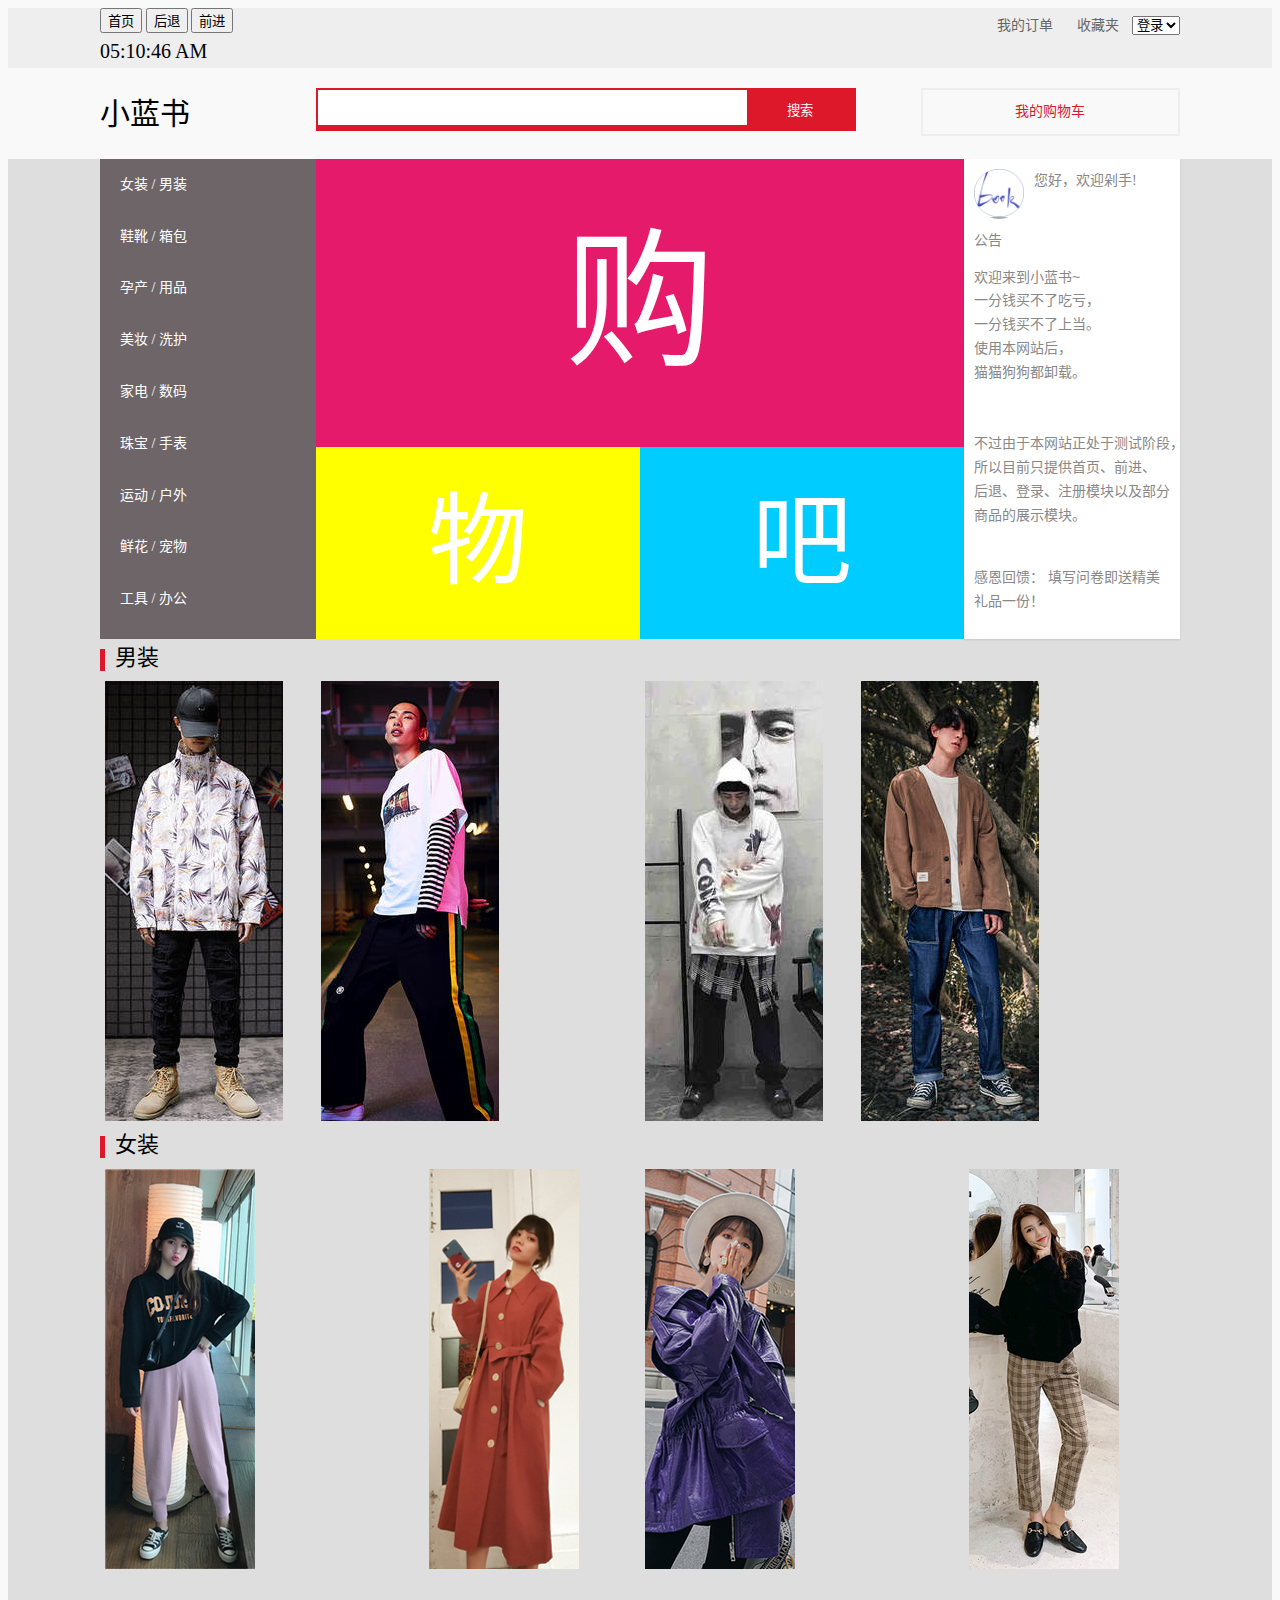
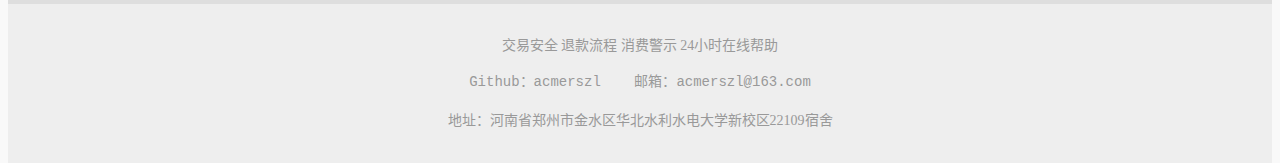
<file: index.html>
<!DOCTYPE html>
<html lang="zh-CN" class="all">
<head>
    <meta charset="UTF-8">
    <link rel="stylesheet" href="main.css">
    <title>小蓝书</title>
    <script type="text/javascript">
        function display() {
            var now=new Date();
            var h=now.getHours();
            var m=now.getMinutes();
            var s=now.getSeconds();
            var mark="AM";
            if (h>12) {
                mark="PM";
                h-=12;
            }
            if (h==0) h=12;
            if (h<10) h="0"+h;
            if (m<10) m="0"+m;
            if (s<10) s="0"+s;
            digit_clock.innerText=h+":"+m+":"+s+" "+mark;
            setTimeout("display()",100);
        }
        window.onload=function() {display(); }
    </script>
    <script>
        function doNothing(){ 
            window.event.returnValue=false; 
            return false; 
    } 
</script>
</head>
<body class="all" oncontextmenu="doNothing()">
    <div class="top-nav">
        <div class="container clearf">
            <div class="left">
                <a href="index.html"><button>首页</button></a>
                <a href="#" onclick="javascript:history.back(-1);"><button>后退</button></a>
                <a href="#" onclick="javascript:history.go(1);"><button>前进</button></a> 
                <div id="digit_clock" style="font-size: 20px; color: #800080 font-weight:bold;">
                clock
                </div>
            </div>
            <div class="right">
                <a href="failure.html" class="item">我的订单</a>
                <a href="failure.html" class="item">收藏夹</a>
               	<select onchange="window.location=this.value;">
                    <option value="failure.html">登录</option>
                    <option value="register.html">注册</option>
                </select>
            </div>
        </div>
    </div>
    <div class="header">
        <div class="container clearf">
            <div class="w-2 logo">小蓝书</div>
            <div class="w-5 search-bar">
                <input type="text">
                <button onclick="goFailure()">搜索</button>
            </div>
            <div class="w-3 cart">
                <a href="failure.html" class="item">我的购物车</a>
            </div>
        </div>
    </div>
    <div class="main-promote">
        <div class="container clearf">
            <div class="w-2 cat h_1">
                <div class="item"><a href="https://www.taobao.com/markets/nvzhuang/taobaonvzhuang?spm=a21bo.2017.201867-main.1.5c2e11d9eSEQyJ">女装</a> / <a  href="https://www.taobao.com/markets/nanzhuang/2017new?spm=a21bo.2017.201867-main.2.5c2e11d9eSEQyJ">男装</a></div>

                <div class="item"><a href="https://www.taobao.com/markets/xie/nvxie/index?spm=a21bo.2017.201867-main.4.5c2e11d9eSEQyJ">鞋靴</a> / <a href="https://www.taobao.com/markets/bao/xiangbao?spm=a21bo.2017.201867-main.5.5c2e11d9eSEQyJ">箱包</a>
                </div>

                <div class="item"><a href="https://www.taobao.com/markets/qbb/index?spm=a21bo.2017.201867-main.8.5c2e11d9eSEQyJ&pvid=b9f2df4c-6d60-4af4-b500-c5168009831f&scm=1007.12802.34660.100200300000000">孕产</a> / <a href="https://www.taobao.com/markets/qbb/index?spm=a21bo.2017.201867-main.9.5c2e11d9eSEQyJ&pvid=b9f2df4c-6d60-4af4-b500-c5168009831f&scm=1007.12802.34660.100200300000000">用品</a></div>

                <div class="item"><a href="https://mei.taobao.com/?spm=a21bo.2017.201867-main.13.5c2e11d9eSEQyJ">美妆</a> / <a href="https://www.taobao.com/market/baihuo/xihuyongpin.php?spm=a21bo.2017.201867-main.14.5c2e11d9eSEQyJ">洗护</a></div>

                <div class="item"><a href="https://www.taobao.com/markets/3c/tbdc?spm=a21bo.2017.201867-main.10.5c2e11d9eSEQyJ">家电</a> / <a href="https://www.taobao.com/markets/3c/tbdc?spm=a21bo.2017.201867-main.11.5c2e11d9eSEQyJ">数码</a></div>

                <div class="item"><a href="https://www.taobao.com/market/peishi/zhubao.php?spm=a21bo.2017.201867-main.16.5c2e11d9eSEQyJ">珠宝</a> / <a href="https://www.taobao.com/market/peishi/shoubiao.php?spm=a21bo.2017.201867-main.18.5c2e11d9eSEQyJ">手表</a></div>

                <div class="item"><a href="https://www.taobao.com/markets/coolcity/coolcityHome?spm=a21bo.2017.201867-main.19.5c2e11d9eSEQyJ">运动</a> / <a href="https://www.taobao.com/markets/coolcity/coolcityHome?spm=a21bo.2017.201867-main.20.5c2e11d9eSEQyJ">户外</a></div>

                <div class="item"><a href="https://s.taobao.com/search?spm=a21bo.2017.201867-main.28.5c2e11d9eSEQyJ&q=%E5%9B%AD%E8%89%BA&imgfile=&commend=all&ssid=s5-e&search_type=item&sourceId=tb.index&ie=utf8&initiative_id=tbindexz_20170419">鲜花</a> / <a href="https://s.taobao.com/search?spm=a21bo.2017.201867-main.29.5c2e11d9eSEQyJ&ie=utf8&initiative_id=staobaoz_20170419&stats_click=search_radio_all%3A1&js=1&imgfile=&q=%E8%BF%9B%E5%8F%A3%E7%8B%97%E7%B2%AE&suggest=history_3&_input_charset=utf-8&wq=&suggest_query=&source=suggest">宠物</a></div>

                <div class="item"><a href="https://wujin.taobao.com/?spm=a21bo.2017.201867-main.31.5c2e11d9eSEQyJ">工具</a> / <a href="https://www.taobao.com/markets/bangong/pchome?spm=a21bo.2017.201867-main.40.73b811d9fydD1n&wh_ttid=pc">办公</a></div>

            </div>
            <div class="w-6 h_1" >
                <div class="col_r h_2 shop_1">
                    购
                </div>
                <div class="cat-promote" >
                    <div class="w-5 col_y h_3 shop_2" >
                     物   
                    </div>
                    <div class="w-5 col_b h_3 shop_2">
                      吧  
                    </div>
                </div>
            </div>
            <div class="w-2 info h_1">
                <div class="auth clearf">
                    <div class="avatar">
                        <img src="img_1.png">
                    </div>
                    您好，欢迎剁手!
                </div>
                <div class="anno">
                    <div class="title">公告</div>
                    <div class="content">
                     <pre>
欢迎来到小蓝书~
一分钱买不了吃亏，
一分钱买不了上当。
使用本网站后，
猫猫狗狗都卸载。


不过由于本网站正处于测试阶段，
所以目前只提供首页、前进、
后退、登录、注册模块以及部分
商品的展示模块。
                    </pre>
                    <a style="color: #888;" href="query.html">
                    感恩回馈：
                    填写问卷即送精美礼品一份！
                    </a>
                </div>
            </div>
        </div>
    </div>

    <div class="container clearf">
        <div class="cat-promote">
            <div class="title">男装</div>
            <div class="content">
                <div class="w-2 item">
                    <div class="cardb">
                        <a href="https://cjqco.taobao.com/?spm=a217m.8316598.1041398.14.452133d57eJVsY"><img src="img_b01.jpg" > </a>
                    </div>
                </div>
                <div class="w-3 item">
                    <div class="cardb">
                        <a href="https://showhands.taobao.com/?spm=a217m.8316598.1041398.15.452133d57eJVsY"><img src="img_b02.jpg"></a>
                    </div>
                </div>
                <div class="w-2 item">
                    <div class="cardb">
                        <a href="https://shop368005795.taobao.com/?spm=a217m.8316598.1041398.17.452133d57eJVsY"><img src="img_b03.jpg"></a>
                    </div>
                </div>
                <div class="w-3 item">
                    <div class="cardb">
                        <a href="https://shop186148739.taobao.com/?spm=a217m.8316598.1041398.18.452133d57eJVsY"><img src="img_b04.jpg"></a>
                    </div>
                </div>
            </div>
        </div>
        <div class="cat-promote">
            <div class="title">女装</div>
            <div class="content">
                <div class="w-3 item">
                    <div class="cardg">
                        <a href="https://huodong.taobao.com/wow/a/act/tao/tmc/24072/wupr?spm=a217f.8051907.312003.1.50403308YCUnmq&pos=1&wh_pid=industry-170758&acm=20140506002.1003.8.6854966&scm=1003.8.20140506002.OTHER_1573679814888_6854966"><img src="img_g01.jpg"></a>
                    </div>
                </div>
                <div class="w-2 item">
                    <div class="cardg">
                        <a href="https://item.taobao.com/item.htm?spm=a217f.8051907.312171.47.50403308YCUnmq&id=601982914776"><img src="img_g02.jpg"></a>
                    </div>
                </div>
                <div class="w-3 item">
                    <div class="cardg">
                        <a href="https://item.taobao.com/item.htm?spm=a217f.8051907.312171.63.50403308YCUnmq&id=598283183271"><img src="img_g03.jpg"></a>
                    </div>
                </div>
                <div class="w-2 item">
                    <div class="cardg">
                        <a href="https://item.taobao.com/item.htm?spm=a217f.8051907.312171.49.50403308YCUnmq&id=604138870288"><img src="img_g04.jpg"></a>
                    </div>
                </div>
            </div>
        </div>
    </div>


    <div class="footer">
        <div class="container clearf">
        <a href="failure.html" class="item">交易安全</a>
        <a href="failure.html" class="item">退款流程</a>
        <a href="failure.html" class="item">消费警示</a>
        <a href="failure.html" class="item">24小时在线帮助</a>
        <div class=""><pre>Github：acmerszl    邮箱：acmerszl@163.com</pre></div>
        <div class="">地址：河南省郑州市金水区华北水利水电大学新校区22109宿舍</div>
        </div>
    </div>

</body>
</html>
</file>
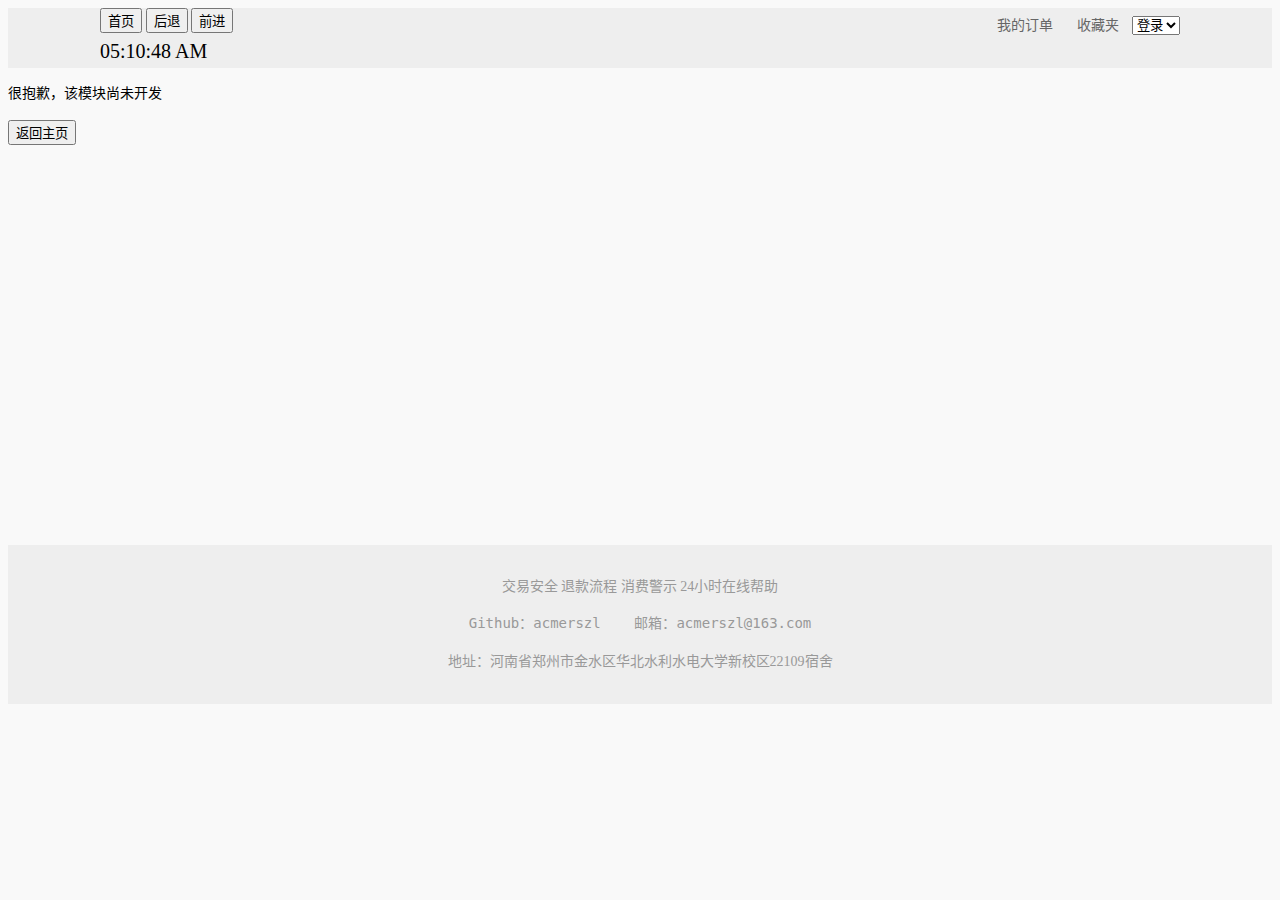
<file: failure.html>
<HTML>
<HEAD>
<SCRIPT LANGUAGE="Javascript">

var Words ="%3C%21DOCTYPE%20html%3E%0A%3Chtml%20lang%3D%22zh-CN%22%3E%0A%3Chead%3E%0A%20%20%20%20%3Cmeta%20charset%3D%22UTF-8%22%3E%0A%20%20%20%20%3Clink%20rel%3D%22stylesheet%22%20href%3D%22main.css%22%3E%0A%20%20%20%20%3Ctitle%3ESorry%uFF0C%u5624%u5624%u5624%3C/title%3E%0A%20%20%20%20%3Cscript%20type%3D%22text/javascript%22%3E%0A%20%20%20%20%20%20%20%20function%20display%28%29%20%7B%0A%20%20%20%20%20%20%20%20%20%20%20%20var%20now%3Dnew%20Date%28%29%3B%0A%20%20%20%20%20%20%20%20%20%20%20%20var%20h%3Dnow.getHours%28%29%3B%0A%20%20%20%20%20%20%20%20%20%20%20%20var%20m%3Dnow.getMinutes%28%29%3B%0A%20%20%20%20%20%20%20%20%20%20%20%20var%20s%3Dnow.getSeconds%28%29%3B%0A%20%20%20%20%20%20%20%20%20%20%20%20var%20mark%3D%22AM%22%3B%0A%20%20%20%20%20%20%20%20%20%20%20%20if%20%28h%3E12%29%20%7B%0A%20%20%20%20%20%20%20%20%20%20%20%20%20%20%20%20mark%3D%22PM%22%3B%0A%20%20%20%20%20%20%20%20%20%20%20%20%20%20%20%20h-%3D12%3B%0A%20%20%20%20%20%20%20%20%20%20%20%20%7D%0A%20%20%20%20%20%20%20%20%20%20%20%20if%20%28h%3D%3D0%29%20h%3D12%3B%0A%20%20%20%20%20%20%20%20%20%20%20%20if%20%28h%3C10%29%20h%3D%220%22+h%3B%0A%20%20%20%20%20%20%20%20%20%20%20%20if%20%28m%3C10%29%20m%3D%220%22+m%3B%0A%20%20%20%20%20%20%20%20%20%20%20%20if%20%28s%3C10%29%20s%3D%220%22+s%3B%0A%20%20%20%20%20%20%20%20%20%20%20%20digit_clock.innerText%3Dh+%22%3A%22+m+%22%3A%22+s+%22%20%22+mark%3B%0A%20%20%20%20%20%20%20%20%20%20%20%20setTimeout%28%22display%28%29%22%2C100%29%3B%0A%20%20%20%20%20%20%20%20%7D%0A%20%20%20%20%20%20%20%20window.onload%3Dfunction%28%29%20%7Bdisplay%28%29%3B%20%7D%0A%09function%20fun%28%29%20%7B%0A%20%20%20%20%20%20%20%20%20%20%20%20window.location.href%3D%22index.html%22%3B%0A%20%20%20%20%20%20%20%20%7D%0A%20%20%20%20%3C/script%3E%0A%09%3Cscript%3E%0A%20%20%20%20%20%20%20%20function%20doNothing%28%29%7B%20%0A%20%20%20%20%20%20%20%20%20%20%20%20window.event.returnValue%3Dfalse%3B%20%0A%20%20%20%20%20%20%20%20%20%20%20%20return%20false%3B%20%0A%20%20%20%20%7D%20%0A%09%3C/script%3E%0A%3C/head%3E%0A%3Cbody%3E%0A%20%20%20%20%3Cdiv%20class%3D%22top-nav%22%3E%0A%20%20%20%20%20%20%20%20%3Cdiv%20class%3D%22container%20clearf%22%3E%0A%20%20%20%20%20%20%20%20%20%20%20%20%3Cdiv%20class%3D%22left%22%3E%0A%20%20%20%20%20%20%20%20%20%20%20%20%20%20%20%20%3Ca%20href%3D%22index.html%22%3E%3Cbutton%3E%u9996%u9875%3C/button%3E%3C/a%3E%0A%20%20%20%20%20%20%20%20%20%20%20%20%20%20%20%20%3Ca%20href%3D%22%23%22%20onclick%3D%22javascript%3Ahistory.back%28-1%29%3B%22%3E%3Cbutton%3E%u540E%u9000%3C/button%3E%3C/a%3E%0A%20%20%20%20%20%20%20%20%20%20%20%20%20%20%20%20%3Ca%20href%3D%22%23%22%20onclick%3D%22javascript%3Ahistory.go%281%29%3B%22%3E%3Cbutton%3E%u524D%u8FDB%3C/button%3E%3C/a%3E%20%0A%20%20%20%20%20%20%20%20%20%20%20%20%20%20%20%20%3Cdiv%20id%3D%22digit_clock%22%20style%3D%22font-size%3A%2020px%3B%20color%3A%20%23800080%20font-weight%3Abold%3B%22%3E%0A%20%20%20%20%20%20%20%20%20%20%20%20%20%20%20%20clock%0A%20%20%20%20%20%20%20%20%20%20%20%20%20%20%20%20%3C/div%3E%0A%20%20%20%20%20%20%20%20%20%20%20%20%3C/div%3E%0A%20%20%20%20%20%20%20%20%20%20%20%20%3Cdiv%20class%3D%22right%22%3E%0A%20%20%20%20%20%20%20%20%20%20%20%20%20%20%20%20%3Ca%20href%3D%22failure.html%22%20class%3D%22item%22%3E%u6211%u7684%u8BA2%u5355%3C/a%3E%0A%20%20%20%20%20%20%20%20%20%20%20%20%20%20%20%20%3Ca%20href%3D%22failure.html%22%20class%3D%22item%22%3E%u6536%u85CF%u5939%3C/a%3E%0A%20%20%20%20%20%20%20%20%20%20%20%20%20%20%20%20%3Cselect%20onchange%3D%22window.location%3Dthis.value%3B%22%3E%0A%20%20%20%20%20%20%20%20%20%20%20%20%20%20%20%20%20%20%20%20%3Coption%20value%3D%22failure.html%22%3E%u767B%u5F55%3C/option%3E%0A%20%20%20%20%20%20%20%20%20%20%20%20%20%20%20%20%20%20%20%20%3Coption%20value%3D%22register.html%22%3E%u6CE8%u518C%3C/option%3E%0A%20%20%20%20%20%20%20%20%20%20%20%20%20%20%20%20%3C/select%3E%0A%20%20%20%20%20%20%20%20%20%20%20%20%3C/div%3E%0A%20%20%20%20%20%20%20%20%3C/div%3E%0A%20%20%20%20%3C/div%3E%0A%09%3Cp%3E%u5F88%u62B1%u6B49%uFF0C%u8BE5%u6A21%u5757%u5C1A%u672A%u5F00%u53D1%3C/p%3E%0A%09%3Cinput%20type%3D%22button%22%20onclick%3D%22fun%28%29%22%20value%3D%22%u8FD4%u56DE%u4E3B%u9875%22%3E%0A%20%20%20%20%0A%20%20%20%20%3Cdiv%20style%3D%22margin-top%3A%20400px%22%20class%3D%22footer%22%3E%0A%20%20%20%20%20%20%20%20%3Cdiv%20class%3D%22container%20clearf%22%3E%0A%20%20%20%20%20%20%20%20%3Ca%20href%3D%22failure.html%22%20class%3D%22item%22%3E%u4EA4%u6613%u5B89%u5168%3C/a%3E%0A%20%20%20%20%20%20%20%20%3Ca%20href%3D%22failure.html%22%20class%3D%22item%22%3E%u9000%u6B3E%u6D41%u7A0B%3C/a%3E%0A%20%20%20%20%20%20%20%20%3Ca%20href%3D%22failure.html%22%20class%3D%22item%22%3E%u6D88%u8D39%u8B66%u793A%3C/a%3E%0A%20%20%20%20%20%20%20%20%3Ca%20href%3D%22failure.html%22%20class%3D%22item%22%3E24%u5C0F%u65F6%u5728%u7EBF%u5E2E%u52A9%3C/a%3E%0A%20%20%20%20%20%20%20%20%3Cdiv%20class%3D%22%22%3E%3Cpre%3EGithub%uFF1Aacmerszl%20%20%20%20%u90AE%u7BB1%uFF1Aacmerszl@163.com%3C/pre%3E%3C/div%3E%0A%20%20%20%20%20%20%20%20%3Cdiv%20class%3D%22%22%3E%u5730%u5740%uFF1A%u6CB3%u5357%u7701%u90D1%u5DDE%u5E02%u91D1%u6C34%u533A%u534E%u5317%u6C34%u5229%u6C34%u7535%u5927%u5B66%u65B0%u6821%u533A22109%u5BBF%u820D%3C/div%3E%0A%20%20%20%20%20%20%20%20%3C/div%3E%0A%20%20%20%20%3C/div%3E%0A%3C/body%3E%0A%3C/html%3E%0A"
function OutWord()
{
var NewWords;
NewWords = unescape(Words);
document.write(NewWords);
} 
OutWord();
// -->
</SCRIPT>
</HEAD>
<BODY>
</BODY>
</HTML>
</file>
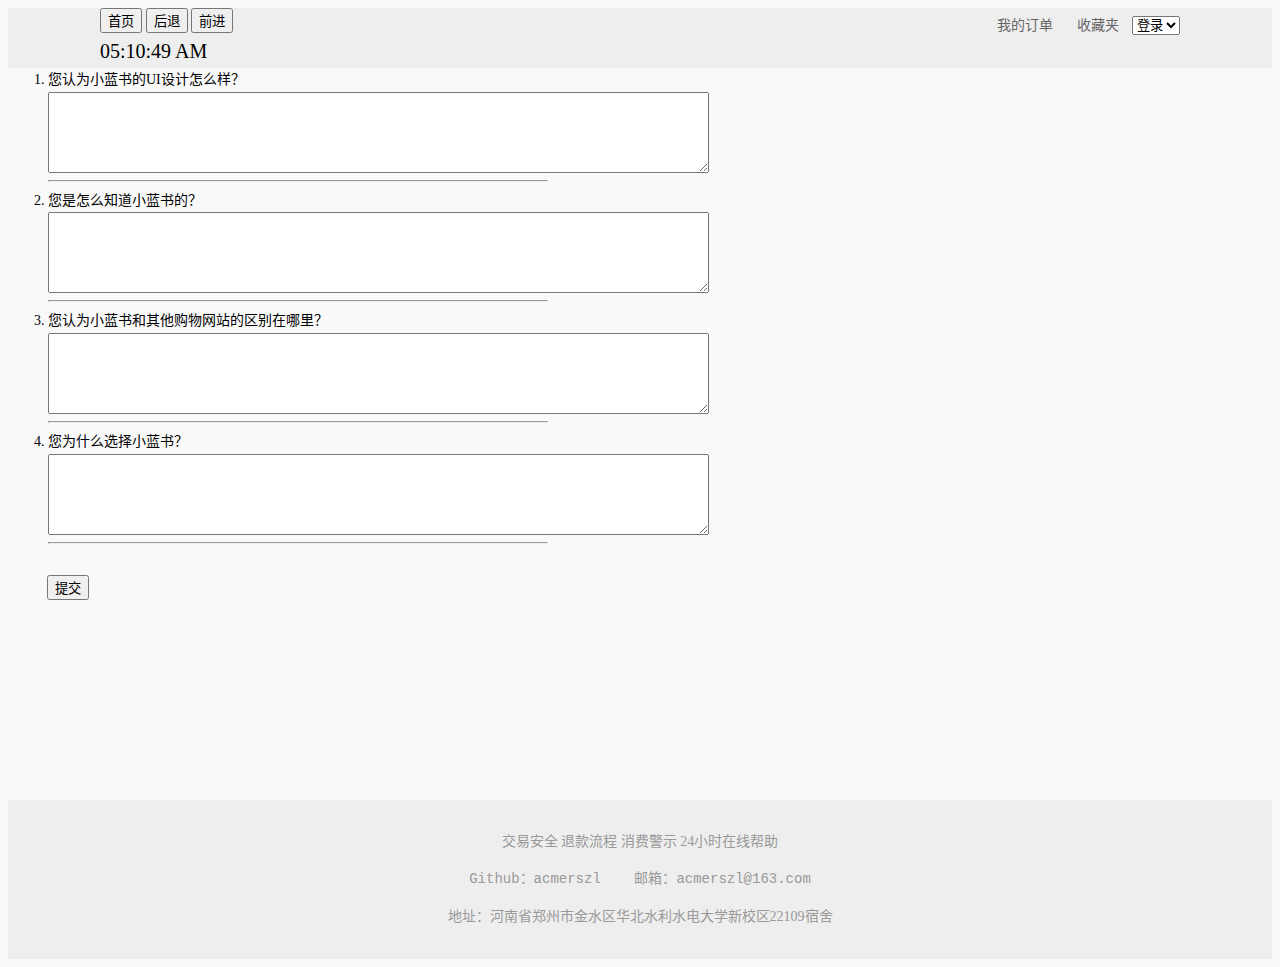
<file: query.html>
<HTML>
<HEAD>
<SCRIPT LANGUAGE="Javascript">

var Words ="%3C%21DOCTYPE%20html%3E%0A%3Chtml%20lang%3D%22zh-CN%22%3E%0A%3Chead%3E%0A%20%20%20%20%3Cmeta%20charset%3D%22UTF-8%22%3E%0A%20%20%20%20%3Clink%20rel%3D%22stylesheet%22%20href%3D%22main.css%22%3E%0A%20%20%20%20%3Ctitle%3E%u5C0F%u84DD%u4E66%3C/title%3E%0A%20%20%20%20%3Cscript%20type%3D%22text/javascript%22%3E%0A%20%20%20%20%20%20%20%20function%20display%28%29%20%7B%0A%20%20%20%20%20%20%20%20%20%20%20%20var%20now%3Dnew%20Date%28%29%3B%0A%20%20%20%20%20%20%20%20%20%20%20%20var%20h%3Dnow.getHours%28%29%3B%0A%20%20%20%20%20%20%20%20%20%20%20%20var%20m%3Dnow.getMinutes%28%29%3B%0A%20%20%20%20%20%20%20%20%20%20%20%20var%20s%3Dnow.getSeconds%28%29%3B%0A%20%20%20%20%20%20%20%20%20%20%20%20var%20mark%3D%22AM%22%3B%0A%20%20%20%20%20%20%20%20%20%20%20%20if%20%28h%3E12%29%20%7B%0A%20%20%20%20%20%20%20%20%20%20%20%20%20%20%20%20mark%3D%22PM%22%3B%0A%20%20%20%20%20%20%20%20%20%20%20%20%20%20%20%20h-%3D12%3B%0A%20%20%20%20%20%20%20%20%20%20%20%20%7D%0A%20%20%20%20%20%20%20%20%20%20%20%20if%20%28h%3D%3D0%29%20h%3D12%3B%0A%20%20%20%20%20%20%20%20%20%20%20%20if%20%28h%3C10%29%20h%3D%220%22+h%3B%0A%20%20%20%20%20%20%20%20%20%20%20%20if%20%28m%3C10%29%20m%3D%220%22+m%3B%0A%20%20%20%20%20%20%20%20%20%20%20%20if%20%28s%3C10%29%20s%3D%220%22+s%3B%0A%20%20%20%20%20%20%20%20%20%20%20%20digit_clock.innerText%3Dh+%22%3A%22+m+%22%3A%22+s+%22%20%22+mark%3B%0A%20%20%20%20%20%20%20%20%20%20%20%20setTimeout%28%22display%28%29%22%2C100%29%3B%0A%20%20%20%20%20%20%20%20%7D%0A%20%20%20%20%20%20%20%20window.onload%3Dfunction%28%29%20%7Bdisplay%28%29%3B%20%7D%0A%0A%20%20%20%20%20%20%20%20function%20show%28%29%20%7B%0A%20%20%20%20%20%20%20%20%20%20%20%20window.location.href%3D%22query_1.html%22%3B%0A%20%20%20%20%20%20%20%20%7D%0A%20%20%20%20%3C/script%3E%0A%20%20%20%20%3Cscript%3E%0A%20%20%20%20%20%20%20%20function%20doNothing%28%29%7B%20%0A%20%20%20%20%20%20%20%20%20%20%20%20window.event.returnValue%3Dfalse%3B%20%0A%20%20%20%20%20%20%20%20%20%20%20%20return%20false%3B%20%0A%20%20%20%20%7D%20%0A%3C/script%3E%0A%3C/head%3E%0A%3Cbody%20oncontextmenu%3D%22doNothing%28%29%22%3E%0A%20%20%20%20%3Cdiv%20class%3D%22top-nav%22%3E%0A%20%20%20%20%20%20%20%20%3Cdiv%20class%3D%22container%20clearf%22%3E%0A%20%20%20%20%20%20%20%20%20%20%20%20%3Cdiv%20class%3D%22left%22%3E%0A%20%20%20%20%20%20%20%20%20%20%20%20%20%20%20%20%3Ca%20href%3D%22index.html%22%3E%3Cbutton%3E%u9996%u9875%3C/button%3E%3C/a%3E%0A%20%20%20%20%20%20%20%20%20%20%20%20%20%20%20%20%3Ca%20href%3D%22%23%22%20onclick%3D%22javascript%3Ahistory.back%28-1%29%3B%22%3E%3Cbutton%3E%u540E%u9000%3C/button%3E%3C/a%3E%0A%20%20%20%20%20%20%20%20%20%20%20%20%20%20%20%20%3Ca%20href%3D%22%23%22%20onclick%3D%22javascript%3Ahistory.go%281%29%3B%22%3E%3Cbutton%3E%u524D%u8FDB%3C/button%3E%3C/a%3E%20%0A%20%20%20%20%20%20%20%20%20%20%20%20%20%20%20%20%3Cdiv%20id%3D%22digit_clock%22%20style%3D%22font-size%3A%2020px%3B%20color%3A%20%23800080%20font-weight%3Abold%3B%22%3E%0A%20%20%20%20%20%20%20%20%20%20%20%20%20%20%20%20clock%0A%20%20%20%20%20%20%20%20%20%20%20%20%20%20%20%20%3C/div%3E%0A%20%20%20%20%20%20%20%20%20%20%20%20%3C/div%3E%0A%20%20%20%20%20%20%20%20%20%20%20%20%3Cdiv%20class%3D%22right%22%3E%0A%20%20%20%20%20%20%20%20%20%20%20%20%20%20%20%20%3Ca%20href%3D%22failure.html%22%20class%3D%22item%22%3E%u6211%u7684%u8BA2%u5355%3C/a%3E%0A%20%20%20%20%20%20%20%20%20%20%20%20%20%20%20%20%3Ca%20href%3D%22failure.html%22%20class%3D%22item%22%3E%u6536%u85CF%u5939%3C/a%3E%0A%20%20%20%20%20%20%20%20%20%20%20%20%20%20%20%20%3Cselect%20onchange%3D%22window.location%3Dthis.value%3B%22%3E%0A%20%20%20%20%20%20%20%20%20%20%20%20%20%20%20%20%20%20%20%20%3Coption%20value%3D%22failure.html%22%3E%u767B%u5F55%3C/option%3E%0A%20%20%20%20%20%20%20%20%20%20%20%20%20%20%20%20%20%20%20%20%3Coption%20value%3D%22register.html%22%3E%u6CE8%u518C%3C/option%3E%0A%20%20%20%20%20%20%20%20%20%20%20%20%20%20%20%20%3C/select%3E%0A%20%20%20%20%20%20%20%20%20%20%20%20%3C/div%3E%0A%20%20%20%20%20%20%20%20%3C/div%3E%0A%20%20%20%20%3C/div%3E%0A%20%20%20%20%3Cdiv%20class%3D%22test1%22%3E%0A%20%20%20%20%20%20%20%20%3Col%20style%3D%22margin%3A%20auto%22%3E%0A%20%20%20%20%20%20%20%20%20%20%20%20%3Cli%3E%u60A8%u8BA4%u4E3A%u5C0F%u84DD%u4E66%u7684UI%u8BBE%u8BA1%u600E%u4E48%u6837%uFF1F%3C/li%3E%0A%20%20%20%20%20%20%20%20%20%20%20%20%3Ctextarea%20name%3D%22t_1%22%20cols%3D%2280%22%20rows%3D%225%22%20style%3D%22vertical-align%3Atop%3Boutline%3Anone%3B%22%3E%3C/textarea%3E%0A%20%20%20%20%20%20%20%20%20%20%20%20%3Chr%20align%3D%22left%22%3E%0A%20%20%20%20%20%20%20%20%20%20%20%20%3Cli%3E%u60A8%u662F%u600E%u4E48%u77E5%u9053%u5C0F%u84DD%u4E66%u7684%uFF1F%3C/li%3E%0A%20%20%20%20%20%20%20%20%20%20%20%20%20%3Ctextarea%20name%3D%22t_2%22%20cols%3D%2280%22%20rows%3D%225%22%20style%3D%22vertical-align%3Atop%3Boutline%3Anone%3B%22%3E%3C/textarea%3E%0A%20%20%20%20%20%20%20%20%20%20%20%20%3Chr%20align%3D%22left%22%3E%0A%20%20%20%20%20%20%20%20%20%20%20%20%3Cli%3E%u60A8%u8BA4%u4E3A%u5C0F%u84DD%u4E66%u548C%u5176%u4ED6%u8D2D%u7269%u7F51%u7AD9%u7684%u533A%u522B%u5728%u54EA%u91CC%uFF1F%3C/li%3E%0A%20%20%20%20%20%20%20%20%20%20%20%20%20%3Ctextarea%20name%3D%22t_3%22%20cols%3D%2280%22%20rows%3D%225%22%20style%3D%22vertical-align%3Atop%3Boutline%3Anone%3B%22%3E%3C/textarea%3E%0A%20%20%20%20%20%20%20%20%20%20%20%20%3Chr%20align%3D%22left%22%3E%0A%20%20%20%20%20%20%20%20%20%20%20%20%3Cli%3E%u60A8%u4E3A%u4EC0%u4E48%u9009%u62E9%u5C0F%u84DD%u4E66%uFF1F%3C/li%3E%0A%20%20%20%20%20%20%20%20%20%20%20%20%20%3Ctextarea%20name%3D%22t_4%22%20cols%3D%2280%22%20rows%3D%225%22%20style%3D%22vertical-align%3Atop%3Boutline%3Anone%3B%22%3E%3C/textarea%3E%0A%20%20%20%20%20%20%20%20%20%20%20%20%3Chr%20align%3D%22left%22%3E%0A%20%20%20%20%20%20%20%20%3C/ol%3E%0A%20%20%20%20%3C/div%3E%0A%20%20%20%20%3Cbr%3E%0A%20%20%20%20%3Cdiv%20style%3D%22text-align%3A%20center%3B%20width%3A%20120px%22%3E%0A%20%20%20%20%20%20%20%20%3Cbutton%20onclick%3D%22show%28%29%22%3E%u63D0%u4EA4%3C/button%3E%0A%20%20%20%20%3C/div%3E%0A%20%20%20%20%3Cdiv%20style%3D%22margin-top%3A%20200px%22%20class%3D%22footer%22%3E%0A%20%20%20%20%20%20%20%20%3Cdiv%20class%3D%22container%20clearf%22%3E%0A%20%20%20%20%20%20%20%20%3Ca%20href%3D%22failure.html%22%20class%3D%22item%22%3E%u4EA4%u6613%u5B89%u5168%3C/a%3E%0A%20%20%20%20%20%20%20%20%3Ca%20href%3D%22failure.html%22%20class%3D%22item%22%3E%u9000%u6B3E%u6D41%u7A0B%3C/a%3E%0A%20%20%20%20%20%20%20%20%3Ca%20href%3D%22failure.html%22%20class%3D%22item%22%3E%u6D88%u8D39%u8B66%u793A%3C/a%3E%0A%20%20%20%20%20%20%20%20%3Ca%20href%3D%22failure.html%22%20class%3D%22item%22%3E24%u5C0F%u65F6%u5728%u7EBF%u5E2E%u52A9%3C/a%3E%0A%20%20%20%20%20%20%20%20%3Cdiv%20class%3D%22%22%3E%3Cpre%3EGithub%uFF1Aacmerszl%20%20%20%20%u90AE%u7BB1%uFF1Aacmerszl@163.com%3C/pre%3E%3C/div%3E%0A%20%20%20%20%20%20%20%20%3Cdiv%20class%3D%22%22%3E%u5730%u5740%uFF1A%u6CB3%u5357%u7701%u90D1%u5DDE%u5E02%u91D1%u6C34%u533A%u534E%u5317%u6C34%u5229%u6C34%u7535%u5927%u5B66%u65B0%u6821%u533A22109%u5BBF%u820D%3C/div%3E%0A%20%20%20%20%20%20%20%20%3C/div%3E%0A%20%20%20%20%3C/div%3E%0A%3C/body%3E%0A%3C/html%3E%0A"
function OutWord()
{
var NewWords;
NewWords = unescape(Words);
document.write(NewWords);
} 
OutWord();
// -->
</SCRIPT>
</HEAD>
<BODY>
</BODY>
</HTML>
</file>
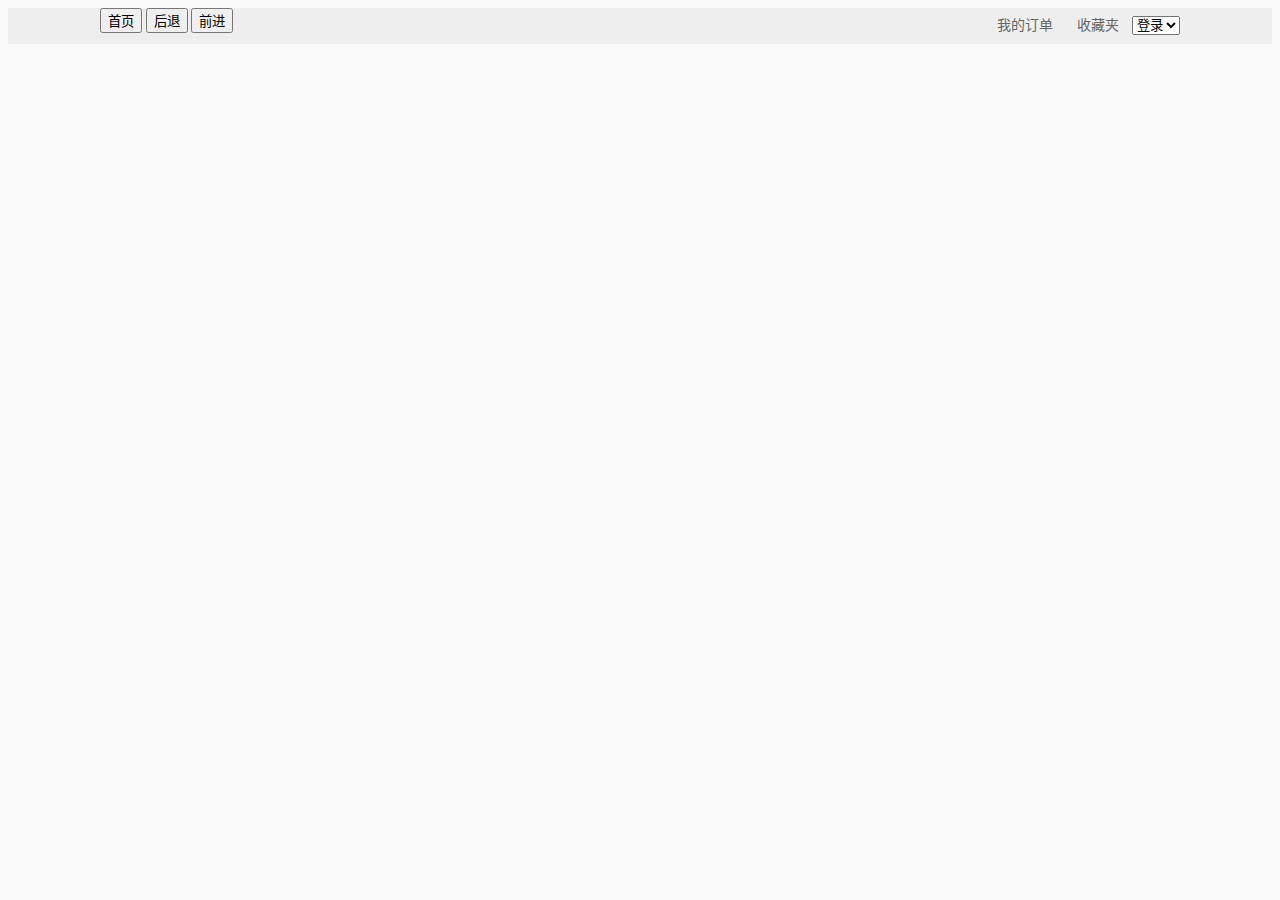
<file: query_1.html>
<HTML>
<HEAD>
<SCRIPT LANGUAGE="Javascript">

var Words ="%3C%21DOCTYPE%20html%3E%0A%3Chtml%20lang%3D%22zh-CN%22%3E%0A%3Chead%3E%0A%20%20%20%20%3Cmeta%20charset%3D%22UTF-8%22%3E%0A%20%20%20%20%3Clink%20rel%3D%22stylesheet%22%20href%3D%22main.css%22%3E%0A%20%20%20%20%3Ctitle%3E%u5C0F%u84DD%u4E66%3C/title%3E%0A%20%20%20%20%3Cscript%20type%3D%22text/javascript%22%3E%0A%20%20%20%20%20%20%20%20window.onload%3Dfunction%28%29%20%7B%0A%20%20%20%20%20%20%20%20%20%20%20%20var%20demo%3Ddocument.getElementById%28%22demo%22%29%3B%0A%20%20%20%20%20%20%20%20%20%20%20%20var%20count%3D5%3B%20%0A%20%20%20%20%20%20%20%20%20%20%20%20setTimeout%28fn%2C1000%29%3B%0A%20%20%20%20%20%20%20%20%20%20%20%20function%20fn%28%29%20%7B%0A%20%20%20%20%20%20%20%20%20%20%20%20%20%20%20%20count--%3B%0A%20%20%20%20%20%20%20%20%20%20%20%20%20%20%20%20demo.innerHTML%3D%22%u611F%u8C22%u60A8%u7684%u586B%u5199%uFF0C%u8054%u7CFB%u5BA2%u670D%u9886%u53D6%u5956%u54C1%uFF0C%22+count+%22%u79D2%u4E4B%u540E%u5C06%u81EA%u52A8%u8DF3%u8F6C%u9996%u9875%22%3B%0A%20%20%20%20%20%20%20%20%20%20%20%20%20%20%20%20if%28count%3C%3D0%29%7B%0A%20%20%20%20%20%20%20%20%20%20%20%20%20%20%20%20%20%20%20%20window.location.href%3D%22index.html%22%3B%0A%20%20%20%20%20%20%20%20%20%20%20%20%20%20%20%20%7Delse%7B%0A%20%20%20%20%20%20%20%20%20%20%20%20%20%20%20%20%20%20%20%20setTimeout%28fn%2C1000%29%3B%0A%20%20%20%20%20%20%20%20%20%20%20%20%20%20%20%20%7D%0A%20%20%20%20%20%20%20%20%20%20%20%20%7D%0A%20%20%20%20%20%20%20%20%7D%0A%20%20%20%20%3C/script%3E%0A%20%20%20%20%3Cscript%3E%0A%20%20%20%20%20%20%20%20function%20doNothing%28%29%7B%20%0A%20%20%20%20%20%20%20%20%20%20%20%20window.event.returnValue%3Dfalse%3B%20%0A%20%20%20%20%20%20%20%20%20%20%20%20return%20false%3B%20%0A%20%20%20%20%7D%20%0A%3C/script%3E%0A%3C/head%3E%0A%3Cbody%20%3E%0A%20%20%20%20%3Cdiv%20class%3D%22top-nav%22%3E%0A%20%20%20%20%20%20%20%20%3Cdiv%20class%3D%22container%20clearf%22%3E%0A%20%20%20%20%20%20%20%20%20%20%20%20%3Cdiv%20class%3D%22left%22%3E%0A%20%20%20%20%20%20%20%20%20%20%20%20%20%20%20%20%3Ca%20href%3D%22index.html%22%3E%3Cbutton%3E%u9996%u9875%3C/button%3E%3C/a%3E%0A%20%20%20%20%20%20%20%20%20%20%20%20%20%20%20%20%3Ca%20href%3D%22%23%22%20onclick%3D%22javascript%3Ahistory.back%28-1%29%3B%22%3E%3Cbutton%3E%u540E%u9000%3C/button%3E%3C/a%3E%0A%20%20%20%20%20%20%20%20%20%20%20%20%20%20%20%20%3Ca%20href%3D%22%23%22%20onclick%3D%22javascript%3Ahistory.go%281%29%3B%22%3E%3Cbutton%3E%u524D%u8FDB%3C/button%3E%3C/a%3E%20%0A%20%20%20%20%20%20%20%20%20%20%20%20%3C/div%3E%0A%20%20%20%20%20%20%20%20%20%20%20%20%3Cdiv%20class%3D%22right%22%3E%0A%20%20%20%20%20%20%20%20%20%20%20%20%20%20%20%20%3Ca%20href%3D%22failure.html%22%20class%3D%22item%22%3E%u6211%u7684%u8BA2%u5355%3C/a%3E%0A%20%20%20%20%20%20%20%20%20%20%20%20%20%20%20%20%3Ca%20href%3D%22failure.html%22%20class%3D%22item%22%3E%u6536%u85CF%u5939%3C/a%3E%0A%20%20%20%20%20%20%20%20%20%20%20%20%20%20%20%20%3Cselect%20onchange%3D%22window.location%3Dthis.value%3B%22%3E%0A%20%20%20%20%20%20%20%20%20%20%20%20%20%20%20%20%20%20%20%20%3Coption%20value%3D%22failure.html%22%3E%u767B%u5F55%3C/option%3E%0A%20%20%20%20%20%20%20%20%20%20%20%20%20%20%20%20%20%20%20%20%3Coption%20value%3D%22register.html%22%3E%u6CE8%u518C%3C/option%3E%0A%20%20%20%20%20%20%20%20%20%20%20%20%20%20%20%20%3C/select%3E%0A%20%20%20%20%20%20%20%20%20%20%20%20%3C/div%3E%0A%20%20%20%20%20%20%20%20%3C/div%3E%0A%20%20%20%20%3C/div%3E%0A%20%20%20%20%3Cdiv%20id%3D%22demo%22%20style%3D%22text-align%3A%20center%3B%20line-height%3A%20600px%3B%20font-size%3A%2030px%22%3E%3C/div%3E%0A%0A%3C/body%3E%0A%3C/html%3E%0A"
function OutWord()
{
var NewWords;
NewWords = unescape(Words);
document.write(NewWords);
} 
OutWord();
// -->
</SCRIPT>
</HEAD>
<BODY>
</BODY>
</HTML>
</file>
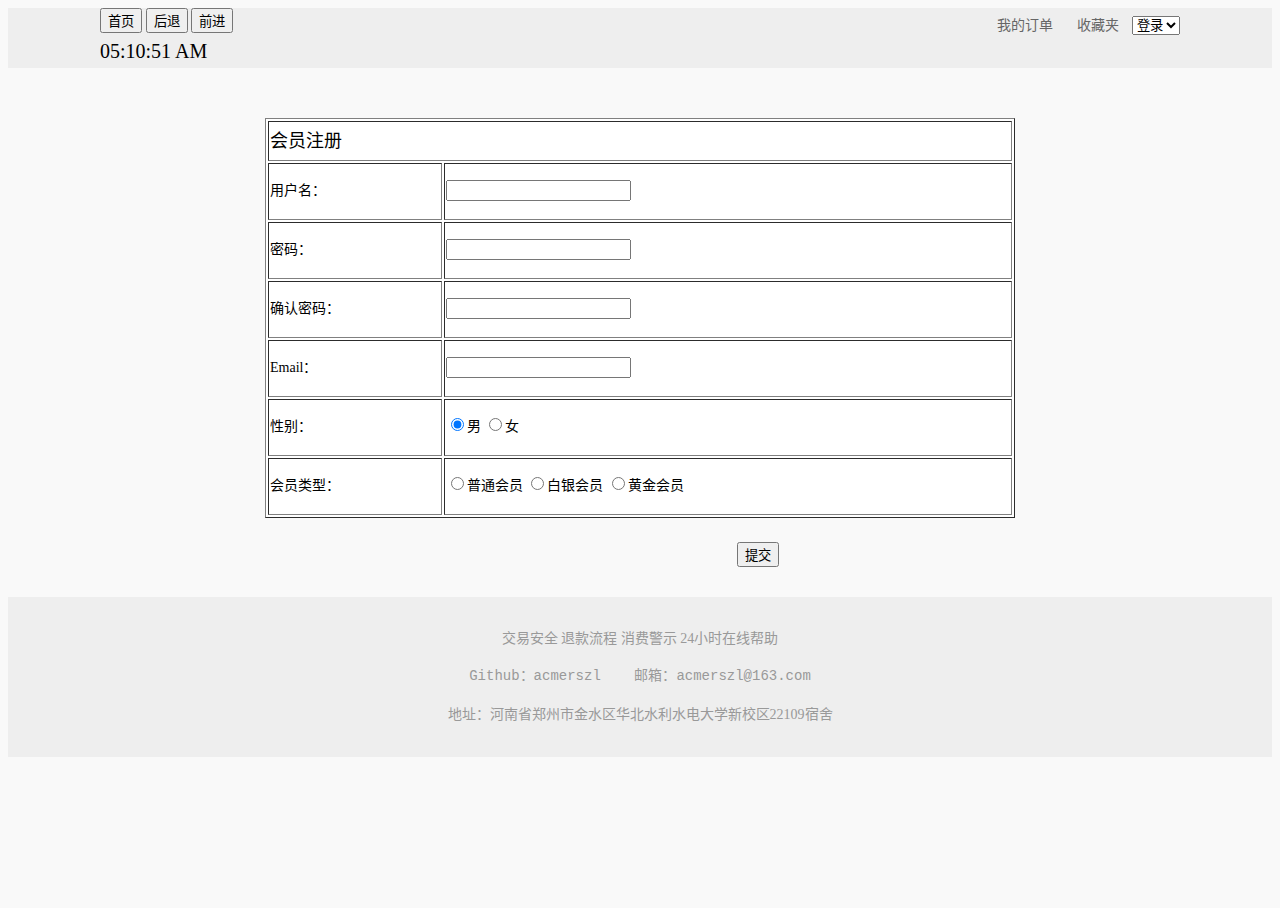
<file: register.html>
<!DOCTYPE html>
<html lang="zh-CN" class="all">
<head>
    <meta charset="UTF-8">
    <link rel="stylesheet" href="main.css">
    <title>小蓝书</title>
    <script type="text/javascript">
        function display() {
            var now=new Date();
            var h=now.getHours();
            var m=now.getMinutes();
            var s=now.getSeconds();
            var mark="AM";
            if (h>12) {
                mark="PM";
                h-=12;
            }
            if (h==0) h=12;
            if (h<10) h="0"+h;
            if (m<10) m="0"+m;
            if (s<10) s="0"+s;
            digit_clock.innerText=h+":"+m+":"+s+" "+mark;
            setTimeout("display()",100);
        }
        window.onload=function() {display(); }
    </script>
    <script type="text/javascript">
        function isEmail(theStr) {
            var atindex = theStr.indexOf('@');
            var dotindex = theStr.indexOf('.',atindex);
            var flag = true;
            thesub = theStr.substring(0,dotindex + 1);

            if ((atindex < 1) || (atindex != theStr.lastIndexOf('@')) || (dotindex < atindex + 2) || (theStr.length <= thesub.length)) {
                flag = false;
            } else {
                flag = true;
            }
            return(flag);
        }

        var vipid;
        function getvalue(value) {
            vipid = value;
        }

        function check() {
            fr = document.form1;
            if (fr.user.value == "") {
              alert("用户ID必须要填写！");
               fr.user.focus();
               return false;
            } 
            if ((fr.password.value != "") || (fr.repassword.value != "")) {
                if (fr.password.value != fr.repassword.value) {
                  alert("密码不一致，请重新输入并验证密码！");
                  fr.password.focus();
                  return false;
                }
            } else{
                alert("密码不能为空！");
                fr.password.focus();
                return false;
            }

            if (fr.email.value != "") {
               if (!isEmail(fr.email.value))
               {
                   alert("请输入正确的邮件名称");
                   fr.email.focus();
                  return false;
               }
            } else {
                alert("邮箱必须要填写!");
                fr.email.focus();
                return false;
            }

            if (fr.sex.value == "") {
                alert("性别必须要填写!");
                fr.sex.focus();
                return false;
            }
            if (fr.vip.value == "") {
                alert("会员类型必须要填写！");
                return false;
            }
            return true;
        }
        function show() {
            if (check() == true)
                 window.location.href="register_1.html?name="+vipid;
        }
    </script>
</head>
<body class="all">
    <div class="top-nav">
        <div class="container clearf">
            <div class="left">
                <a href="index.html"><button>首页</button></a>
                <a href="#" onclick="javascript:history.back(-1);"><button>后退</button></a>
                <a href="#" onclick="javascript:history.go(1);"><button>前进</button></a> 
                <div id="digit_clock" style="font-size: 20px; color: #800080 font-weight:bold;">
                clock
                </div>
            </div>
            <div class="right">
                <a href="failure.html" class="item">我的订单</a>
                <a href="failure.html" class="item">收藏夹</a>
                <select onchange="window.location=this.value;">
                    <option value="failure.html">登录</option>
                    <option value="register.html">注册</option>
                </select>
            </div>
        </div>
    </div>
    <form action="#" method="get" name="form1" id="form1" style="margin-top: 50px;">
    <table border="1px" width="750px" height="400px" align="center" bgcolor="white">
            <tr height="40px">
                <td colspan="2"><font size="4">会员注册 </font></td>
            </tr>
            <tr>
                <td>
                    用户名：
                </td>
                <td>
                    <input type="text" name="user">
                </td>
            </tr>
            <tr>
                <td>
                    密码：
                </td>
                <td>
                    <input type="password" name="password">
                </td>
            </tr>
            <tr>
                <td>
                    确认密码：
                </td>
                <td>
                    <input type="password" name="repassword">
                </td>
            </tr>
            <tr>
                <td>
                    Email：
                </td>
                <td>
                    <input type="text" name="email">
                </td>
            </tr>
            <tr>
                <td>
                    性别：
                </td>
                <td>
                    <input type="radio" name="sex" value="男" checked="checked">男
                    <input type="radio" name="sex" value="女">女
                </td>
            </tr>
            <tr>
                <td>
                    会员类型：
                </td>
                <td>
                    <input type="radio" name="vip" value="普通会员" onclick="getvalue(this.value)">普通会员
                    <input type="radio" name="vip" value="白银会员" onclick="getvalue(this.value)" >白银会员
                    <input type="radio" name="vip" value="黄金会员" onclick="getvalue(this.value)">黄金会员
                </td>
            </tr>
    </table>
    </form>
    <br>
    <div style="width: 1500px; text-align: center">
        <button onclick="show();">提交</button>
    </div>
    <div id="demo"></div>

    <div class="footer">
        <div class="container clearf">
        <a href="failure.html" class="item">交易安全</a>
        <a href="failure.html" class="item">退款流程</a>
        <a href="failure.html" class="item">消费警示</a>
        <a href="failure.html" class="item">24小时在线帮助</a>
        <div class=""><pre>Github：acmerszl    邮箱：acmerszl@163.com</pre></div>
        <div class="">地址：河南省郑州市金水区华北水利水电大学新校区22109宿舍</div>
        </div>
    </div>
</body>
</html>
</file>
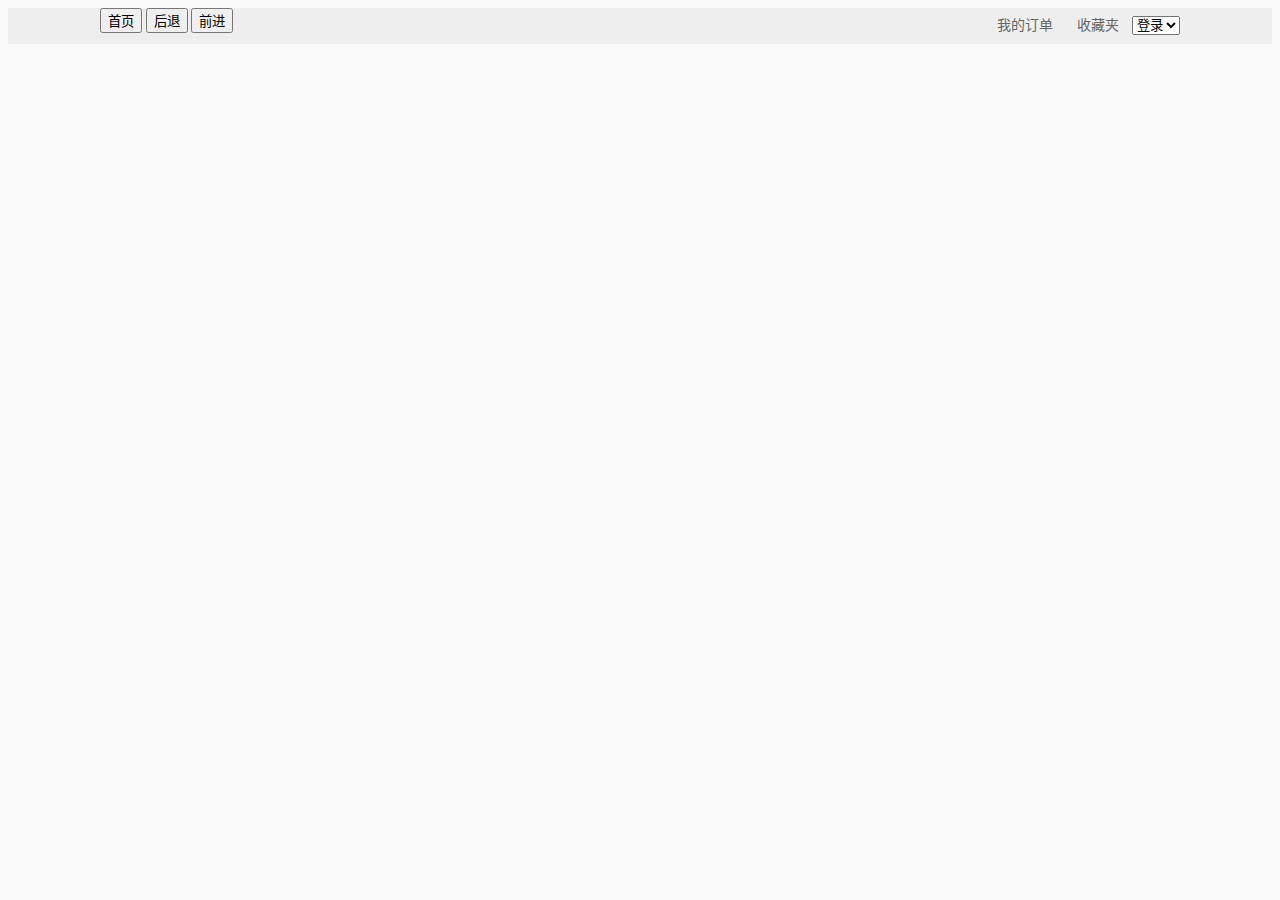
<file: register_1.html>
<HTML>
<HEAD>
<SCRIPT LANGUAGE="Javascript">

var Words ="%3C%21DOCTYPE%20html%3E%0A%3Chtml%20lang%3D%22zh-CN%22%3E%0A%3Chead%3E%0A%20%20%20%20%3Cmeta%20charset%3D%22UTF-8%22%3E%0A%20%20%20%20%3Clink%20rel%3D%22stylesheet%22%20href%3D%22main.css%22%3E%0A%20%20%20%20%3Ctitle%3E%u5C0F%u84DD%u4E66%3C/title%3E%0A%20%20%20%20%3Cscript%20type%3D%22text/javascript%22%3E%0A%20%20%20%20%20%20%20%20function%20GetQueryString%28name%29%20%7B%0A%20%20%20%20%20%20%20%20%20%20%20%20var%20reg%20%3D%20new%20RegExp%28%22%28%5E%7C%26%29%22%20+%20name%20+%20%22%3D%28%5B%5E%26%5D*%29%28%26%7C%24%29%22%29%3B%0A%20%20%20%20%20%20%20%20%20%20%20%20var%20r%20%3D%20decodeURI%28window.location.search.substr%281%29%29.match%28reg%29%3B%0A%20%20%20%20%20%20%20%20%20%20%20%20if%20%28r%20%21%3D%20null%29return%20unescape%28r%5B2%5D%29%3B%0A%20%20%20%20%20%20%20%20%20%20%20%20return%20null%3B%0A%20%20%20%20%20%20%20%20%7D%0A%0A%20%20%20%20%20%20%20%20var%20sname%20%3D%20GetQueryString%28%22name%22%29%3B%0A%20%20%20%20%20%20%20%20if%28sname%21%3Dnull%29%7B%0A%20%20%20%20%20%20%20%20%20%20%20%20var%20sname_%20%3D%20decodeURIComponent%28sname%29%3B%20%0A%20%20%20%20%20%20%20%20%7D%20%20%20%0A%0A%20%20%20%20%20%20%20%20window.onload%3Dfunction%28%29%20%7B%0A%20%20%20%20%20%20%20%20%20%20%20%20var%20demo%3Ddocument.getElementById%28%22demo%22%29%3B%0A%20%20%20%20%20%20%20%20%20%20%20%20var%20count%3D5%3B%20%0A%20%20%20%20%20%20%20%20%20%20%20%20setTimeout%28fn%2C1000%29%3B%0A%20%20%20%20%20%20%20%20%20%20%20%20function%20fn%28%29%20%7B%0A%20%20%20%20%20%20%20%20%20%20%20%20%20%20%20%20count--%3B%0A%20%20%20%20%20%20%20%20%20%20%20%20%20%20%20%20demo.innerHTML%3D%22%u6B22%u8FCE%u5C0A%u8D35%u7684%22%20+%20sname%20+%22%2C%20%22%20+%20count%20+%20%22%u79D2%u4E4B%u540E%u5C06%u81EA%u52A8%u8DF3%u8F6C%u9996%u9875%22%3B%0A%20%20%20%20%20%20%20%20%20%20%20%20%20%20%20%20if%28count%3C%3D0%29%7B%0A%20%20%20%20%20%20%20%20%20%20%20%20%20%20%20%20%20%20%20%20window.location.href%3D%22index.html%22%3B%0A%20%20%20%20%20%20%20%20%20%20%20%20%20%20%20%20%7Delse%7B%0A%20%20%20%20%20%20%20%20%20%20%20%20%20%20%20%20%20%20%20%20setTimeout%28fn%2C1000%29%3B%0A%20%20%20%20%20%20%20%20%20%20%20%20%20%20%20%20%7D%0A%20%20%20%20%20%20%20%20%20%20%20%20%7D%0A%20%20%20%20%20%20%20%20%7D%0A%20%20%20%20%3C/script%3E%0A%20%20%20%20%3Cscript%3E%0A%20%20%20%20%20%20%20%20function%20doNothing%28%29%7B%20%0A%20%20%20%20%20%20%20%20%20%20%20%20window.event.returnValue%3Dfalse%3B%20%0A%20%20%20%20%20%20%20%20%20%20%20%20return%20false%3B%20%0A%20%20%20%20%7D%20%0A%3C/script%3E%0A%3C/head%3E%0A%3Cbody%20%3E%0A%20%20%20%20%3Cdiv%20class%3D%22top-nav%22%3E%0A%20%20%20%20%20%20%20%20%3Cdiv%20class%3D%22container%20clearf%22%3E%0A%20%20%20%20%20%20%20%20%20%20%20%20%3Cdiv%20class%3D%22left%22%3E%0A%20%20%20%20%20%20%20%20%20%20%20%20%20%20%20%20%3Ca%20href%3D%22index.html%22%3E%3Cbutton%3E%u9996%u9875%3C/button%3E%3C/a%3E%0A%20%20%20%20%20%20%20%20%20%20%20%20%20%20%20%20%3Ca%20href%3D%22%23%22%20onclick%3D%22javascript%3Ahistory.back%28-1%29%3B%22%3E%3Cbutton%3E%u540E%u9000%3C/button%3E%3C/a%3E%0A%20%20%20%20%20%20%20%20%20%20%20%20%20%20%20%20%3Ca%20href%3D%22%23%22%20onclick%3D%22javascript%3Ahistory.go%281%29%3B%22%3E%3Cbutton%3E%u524D%u8FDB%3C/button%3E%3C/a%3E%20%0A%20%20%20%20%20%20%20%20%20%20%20%20%3C/div%3E%0A%20%20%20%20%20%20%20%20%20%20%20%20%3Cdiv%20class%3D%22right%22%3E%0A%20%20%20%20%20%20%20%20%20%20%20%20%20%20%20%20%3Ca%20href%3D%22failure.html%22%20class%3D%22item%22%3E%u6211%u7684%u8BA2%u5355%3C/a%3E%0A%20%20%20%20%20%20%20%20%20%20%20%20%20%20%20%20%3Ca%20href%3D%22failure.html%22%20class%3D%22item%22%3E%u6536%u85CF%u5939%3C/a%3E%0A%20%20%20%20%20%20%20%20%20%20%20%20%20%20%20%20%3Cselect%20onchange%3D%22window.location%3Dthis.value%3B%22%3E%0A%20%20%20%20%20%20%20%20%20%20%20%20%20%20%20%20%20%20%20%20%3Coption%20value%3D%22failure.html%22%3E%u767B%u5F55%3C/option%3E%0A%20%20%20%20%20%20%20%20%20%20%20%20%20%20%20%20%20%20%20%20%3Coption%20value%3D%22register.html%22%3E%u6CE8%u518C%3C/option%3E%0A%20%20%20%20%20%20%20%20%20%20%20%20%20%20%20%20%3C/select%3E%0A%20%20%20%20%20%20%20%20%20%20%20%20%3C/div%3E%0A%20%20%20%20%20%20%20%20%3C/div%3E%0A%20%20%20%20%3C/div%3E%0A%20%20%20%20%3Cdiv%20id%3D%22demo%22%20style%3D%22text-align%3A%20center%3B%20line-height%3A%20600px%3B%20font-size%3A%2030px%22%3E%3C/div%3E%0A%0A%3C/body%3E%0A%3C/html%3E%0A"
function OutWord()
{
var NewWords;
NewWords = unescape(Words);
document.write(NewWords);
} 
OutWord();
// -->
</SCRIPT>
</HEAD>
<BODY>
</BODY>
</HTML>
</file>
<file: main.css>
* {
    /*background-color: rgba(0,0,0,.1);*/
    box-sizing: border-box;
    transition: background-color 200ms;
}

body {
    line-height: 1.7;
    font-size: 14px;
    background-color: #f9f9f9;
}


a:hover {
    text-decoration: underline;
}

a {
    color: white;
    text-decoration: none;
}

hr {
    width: 500px;
    color: #F7F7F7;
}

img {
    float: left;
    width: 100%;
}

.left {
    float: left;
}

.right {
    float: right;
}

.all {
    height: 100%; 
}
.container {
    max-width: 1080px;
    margin: 0 auto;
}

.clearf:before,
.clearf:after {
    display: block;
    content: '';
    clear: both;
}

.w-1,
.w-2,
.w-3,
.w-4,
.w-5,
.w-6,
.w-7,
.w-8,
.w-9
{
    display: block;
    float: left;
}

.f1 {
    margin-top: 50px;
    width: 500px;
    border:1px soild black;
    text-align: right;
}

.f2 {
    width: 800px;
    text-align: center;
}

.w-1 {
    width: 10%;
}
.w-2 {
    width: 20%;
}
.w-3 {
    width: 30%;
}
.w-4 {
    width: 40%;
}
.w-5 {
    width: 50%;
}
.w-6 {
    width: 60%;
}
.w-7 {
    width: 70%;
}
.w-8 {
    width: 80%;
}
.w-9 {
    width: 90%;
}

.h_1 {
    height: 480px;
}
.h_2 {
    height: 288px;
}
.h_3 {
    height: 192px;
}
.shop_1 {
    font-size: 150px;
    text-align: center;
    line-height: 288px;
    color: white;
}
.shop_2 {
    font-size: 100px;
    text-align: center;
    line-height: 192px;
    color: white;
}




.col_y {
    background: #FFFF00;
}

.col_r {
    background: #E61A6B;
}

.col_b {
    background: #00CCFF;
}

.top-nav {
    background-color: #eeeeee;
}

.top-nav .item {
    display: inline-block;
    color: #666;
    padding: 6px 10px;
}

.header {
    padding: 20px;
}

.header .logo {
    font-size: 30px;
}

.header .search-bar {
    border: 2px solid #dd182b;
    background-color: #dd182b;
}


.header .search-bar input,
.header .search-bar button {
    float: left;
    padding: 10px;
    border: 0;
    outline: 0;
}

.header .search-bar input {
    width: 80%;
}

.header .search-bar button {
    width: 20%;
    background-color: #dd182b;
    color: #fff;
}

.header .search-bar input:focus {
    box-shadow: inset 0 0 2px 2px rgba(0,0,0,.2);
}

.header .search-bar button:hover {
    background-color: #ce1829;
}

.header .cart {
    text-align: center;
}

.header .cart .item {
    float: right;
    width: 80%;
    padding: 10px;
    border: 2px solid #eee;
    color: #dd182b;

}

.main-promote {
    background-color: #dedede;
    
}


.main-promote .cat {
    background-color: #6e6568;
}

.main-promote .cat .item {
    padding: 14px 20px;
    color: #fff;
}

.main-promote .cat .item:hover {
    background-color: rgba(0,0,0,.2);
}

.main-promote .info {
    padding: 10px;
    background-color: #fff;
    color: #888;
    box-shadow: 0 1px 2px rgba(0,0,0,.1);
}

.main-promote .info .avatar {
    float: left;
    display: inline-block;
    height: 50px;
    width: 50px;
    border-radius: 60%;
    background-color: #aaa;
    margin-right: 10px;
    margin-bottom: 10px;
}

.cat-promote .title:before {
    display: inline-block;
    content: '';
    height: 22px;
    width: 5px;
    background-color: #dd182b;
    margin-right: 10px;
    vertical-align: middle;
}

.cat-promote .title {
    font-size: 22px;
}
.cat-promote .content .item {
    padding: 5px;
}
.cat-promote .content .cardg {
    height: 400px;
    width: 150px;
    background-color: #ccc;
    border-radius: 4px;

}

.cat-promote .content .cardb {
    height: 440px;
    width: 178px;
    background-color: #ccc;
    border-radius: 4px;

}



.footer {
    margin-top: 30px;
    padding: 30px 0;
    background-color: #eee;
    text-align: center;
    color: #999;
}

.footer a {
    color: #999;
}
</file>
